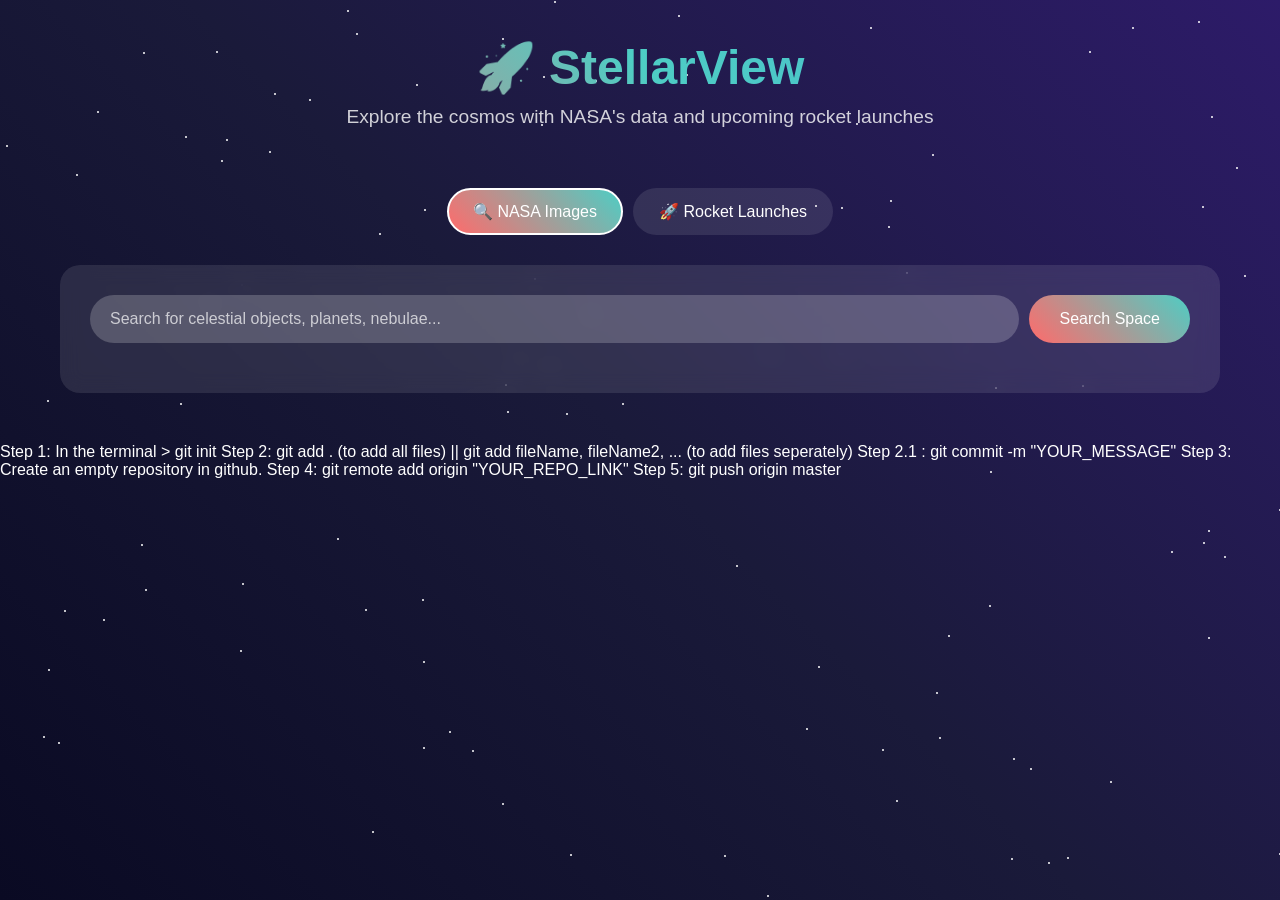
<file: StellarView-main/index.html>
<!DOCTYPE html>
<html lang="en">
<head>
  <meta charset="UTF-8" />
  <meta name="viewport" content="width=device-width, initial-scale=1.0" />
  <title>StellarView - Explore Space Data</title>
  <link rel="stylesheet" href="index.css">
</head>
<body>
  <div class="stars" id="stars"></div>
  
  <div class="container">
    <div class="header">
      <h1>🚀 StellarView</h1>
      <p>Explore the cosmos with NASA's data and upcoming rocket launches</p>
    </div>

    <div class="nav-tabs">
      <button class="tab-button active" onclick="switchTab('search')">🔍 NASA Images</button>
      <button class="tab-button" onclick="switchTab('launches')">🚀 Rocket Launches</button>
    </div>

    <div id="search-tab" class="tab-content active">
      <div class="search-section">
        <div class="search-form">
          <input type="text" id="searchInput" placeholder="Search for celestial objects, planets, nebulae..." />
          <button id="fetchBtn">Search Space</button>
        </div>
        <div id="results" class="results-grid"></div>
      </div>
    </div>

    <div id="launches-tab" class="tab-content">
      <div class="search-section">
        <button id="showLaunch">🚀 Show Next Launch</button>
        <div id="launchInfo" class="launch-info" style="display: none;"></div>
      </div>
    </div>
  </div>

  <div class="rocket-container">
    <div id="rocket" class="rocket">🚀</div>
  </div>

  <script src="script.js">
    // Generate stars
  
  </script>
</body>
</html>

Step 1: In the terminal > git init
Step 2: git add . (to add all files) || git add fileName, fileName2, ... (to add files seperately)
Step 2.1 : git commit -m "YOUR_MESSAGE"
Step 3: Create an empty repository in github.
Step 4: git remote add origin "YOUR_REPO_LINK"
Step 5: git push origin master
</file>
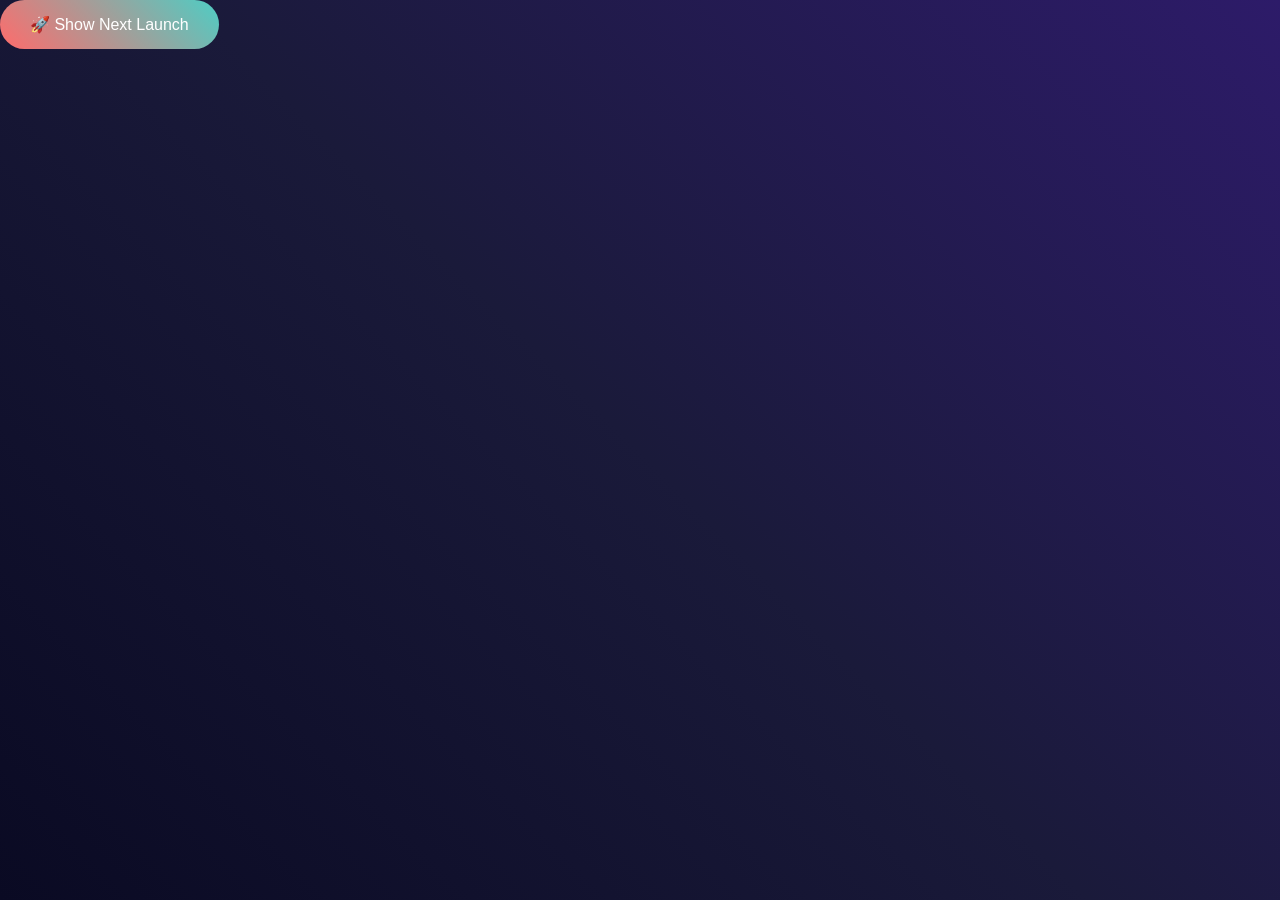
<file: StellarView-main/index2.html>
<!DOCTYPE html>
<html lang="en">
<head>
    <meta charset="UTF-8">
    <meta name="viewport" content="width=device-width, initial-scale=1.0">
    <title>StellarView</title>
    <link rel="stylesheet" href="index.css" />
</head>
<body>
<div class="flex">
    <button id="showLaunch">🚀 Show Next Launch</button>
</div>

<div class="flex">
    <div id="launchInfo"></div>
    <div class="rocket" id="rocket"></div>
</div>

<script src="script.js"></script>
</body>
</html>
</file>
<file: StellarView-main/index.css>
* {
      margin: 0;
      padding: 0;
      box-sizing: border-box;
    }

    body {
      font-family: 'Segoe UI', Tahoma, Geneva, Verdana, sans-serif;
      background: linear-gradient(45deg, #0a0a23, #1a1a3a, #2d1b69);
      color: white;
      min-height: 100vh;
      overflow-x: hidden;
    }

    .stars {
      position: fixed;
      top: 0;
      left: 0;
      width: 100%;
      height: 100%;
      pointer-events: none;
      z-index: -1;
    }

    .star {
      position: absolute;
      width: 2px;
      height: 2px;
      background: white;
      border-radius: 50%;
      animation: twinkle 2s infinite ease-in-out alternate;
    }

    @keyframes twinkle {
      0% { opacity: 0.3; }
      100% { opacity: 1; }
    }

    .container {
      max-width: 1200px;
      margin: 0 auto;
      padding: 20px;
    }

    .header {
      text-align: center;
      margin-bottom: 40px;
      padding: 20px;
    }

    .header h1 {
      font-size: 3rem;
      background: linear-gradient(45deg, #ff6b6b, #4ecdc4, #45b7d1);
      -webkit-background-clip: text;
      -webkit-text-fill-color: transparent;
      background-clip: text;
      margin-bottom: 10px;
    }

    .header p {
      font-size: 1.2rem;
      opacity: 0.8;
    }

    .nav-tabs {
      display: flex;
      justify-content: center;
      margin-bottom: 30px;
      gap: 10px;
    }

    .tab-button {
      padding: 12px 24px;
      background: rgba(255, 255, 255, 0.1);
      border: 2px solid transparent;
      border-radius: 25px;
      color: white;
      cursor: pointer;
      transition: all 0.3s ease;
      font-size: 1rem;
    }

    .tab-button:hover {
      background: rgba(255, 255, 255, 0.2);
      transform: translateY(-2px);
    }

    .tab-button.active {
      background: linear-gradient(45deg, #ff6b6b, #4ecdc4);
      border-color: white;
    }

    .tab-content {
      display: none;
      animation: fadeIn 0.5s ease-in;
    }

    .tab-content.active {
      display: block;
    }

    @keyframes fadeIn {
      from { opacity: 0; transform: translateY(20px); }
      to { opacity: 1; transform: translateY(0); }
    }

    .search-section {
      background: rgba(255, 255, 255, 0.1);
      padding: 30px;
      border-radius: 20px;
      margin-bottom: 30px;
      backdrop-filter: blur(10px);
    }

    .search-form {
      display: flex;
      gap: 10px;
      margin-bottom: 20px;
    }

    #searchInput {
      flex: 1;
      padding: 15px 20px;
      border: none;
      border-radius: 25px;
      background: rgba(255, 255, 255, 0.2);
      color: white;
      font-size: 1rem;
    }

    #searchInput::placeholder {
      color: rgba(255, 255, 255, 0.7);
    }

    #fetchBtn, #showLaunch {
      padding: 15px 30px;
      background: linear-gradient(45deg, #ff6b6b, #4ecdc4);
      border: none;
      border-radius: 25px;
      color: white;
      cursor: pointer;
      font-size: 1rem;
      transition: all 0.3s ease;
    }

    #fetchBtn:hover, #showLaunch:hover {
      transform: translateY(-2px);
      box-shadow: 0 10px 20px rgba(0, 0, 0, 0.3);
    }

    .results-grid {
      display: grid;
      grid-template-columns: repeat(auto-fit, minmax(300px, 1fr));
      gap: 20px;
      margin-top: 20px;
    }

    .card {
      background: rgba(255, 255, 255, 0.1);
      border-radius: 15px;
      padding: 20px;
      backdrop-filter: blur(10px);
      transition: all 0.3s ease;
    }

    .card:hover {
      transform: translateY(-5px);
      background: rgba(255, 255, 255, 0.15);
    }

    .card img {
      width: 100%;
      height: 200px;
      object-fit: cover;
      border-radius: 10px;
      margin-bottom: 15px;
    }

    .card h3 {
      color: #4ecdc4;
      margin-bottom: 10px;
      font-size: 1.2rem;
    }

    .card p {
      opacity: 0.9;
      line-height: 1.5;
      display: -webkit-box;
      -webkit-line-clamp: 3;
      -webkit-box-orient: vertical;
      overflow: hidden;
    }

    .launch-info {
      background: rgba(255, 255, 255, 0.1);
      padding: 30px;
      border-radius: 20px;
      text-align: center;
      backdrop-filter: blur(10px);
      margin-top: 20px;
    }

    .launch-info h2 {
      color: #ff6b6b;
      margin-bottom: 15px;
      font-size: 2rem;
    }

    .countdown {
      font-size: 2.5rem;
      color: #4ecdc4;
      font-weight: bold;
      margin: 20px 0;
      text-shadow: 0 0 20px rgba(78, 205, 196, 0.5);
    }

    .rocket-container {
      position: fixed;
      bottom: -100px;
      right: 50px;
      z-index: 100;
      pointer-events: none;
    }

    .rocket {
      font-size: 3rem;
      transition: all 3s ease-out;
      filter: drop-shadow(0 0 20px rgba(255, 107, 107, 0.7));
    }

    .loading {
      text-align: center;
      padding: 20px;
      opacity: 0.7;
    }

    .loading::after {
      content: '';
      display: inline-block;
      width: 20px;
      height: 20px;
      border: 2px solid rgba(255, 255, 255, 0.3);
      border-top-color: #4ecdc4;
      border-radius: 50%;
      animation: spin 1s linear infinite;
      margin-left: 10px;
    }

    @keyframes spin {
      to { transform: rotate(360deg); }
    }

    .error {
      background: rgba(255, 107, 107, 0.2);
      border: 1px solid #ff6b6b;
      padding: 15px;
      border-radius: 10px;
      margin: 10px 0;
      text-align: center;
    }

    @media (max-width: 768px) {
      .header h1 {
        font-size: 2rem;
      }
      
      .search-form {
        flex-direction: column;
      }
      
      .nav-tabs {
        flex-direction: column;
        align-items: center;
      }
      
      .results-grid {
        grid-template-columns: 1fr;
      }
    }
</file>
